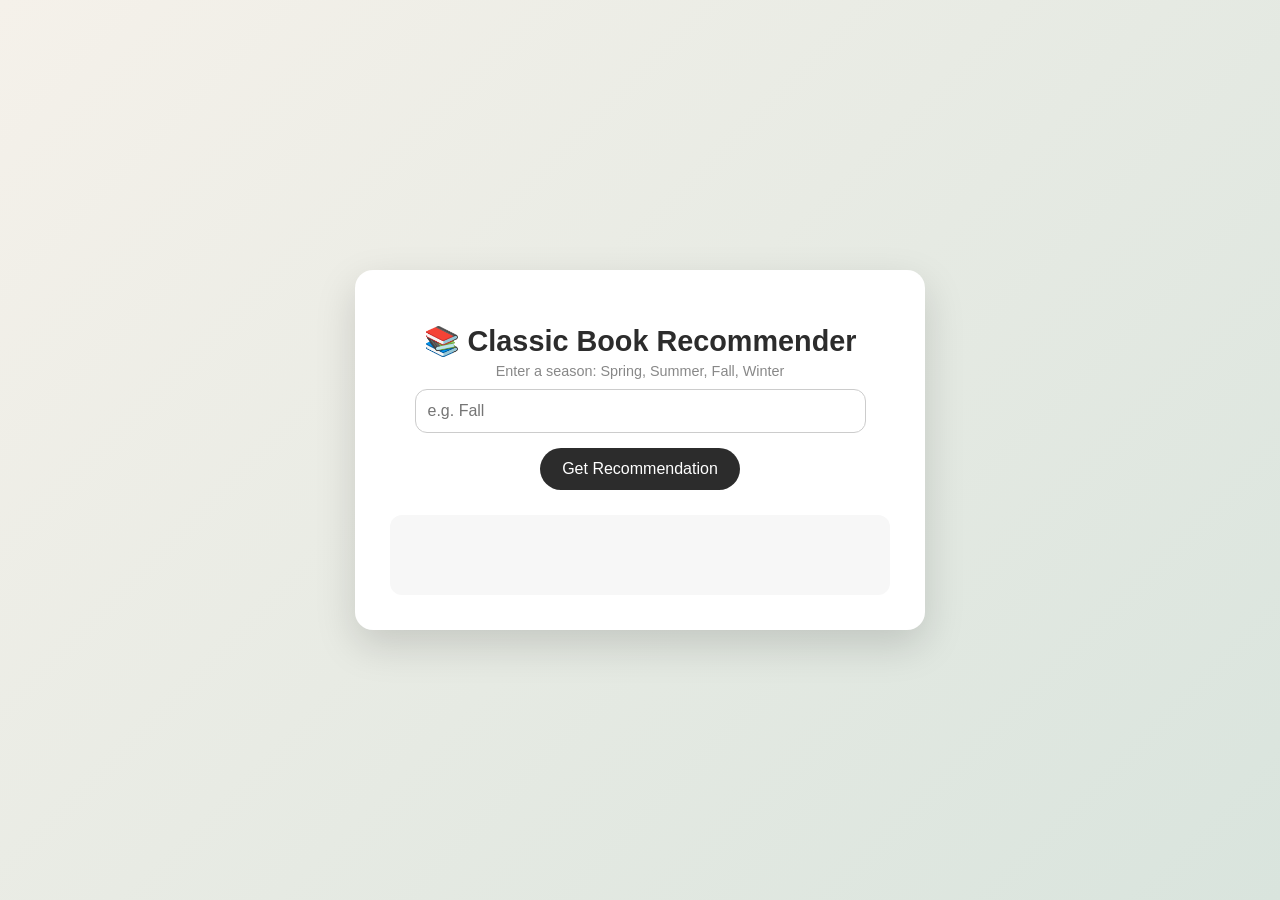
<file: ai.html>
<!DOCTYPE html>
<html lang="en">
<head>
<meta charset="UTF-8">
<meta name="viewport" content="width=device-width, initial-scale=1.0">
<title>Classic Book Recommender</title>

<style>
body {
    margin: 0;
    font-family: "Segoe UI", sans-serif;
    background: linear-gradient(135deg, #f5f1ea, #d9e4dd);
    display: flex;
    justify-content: center;
    align-items: center;
    height: 100vh;
}

/* Main App Card */
.app {
    width: 90%;
    max-width: 500px;
    background: white;
    padding: 35px;
    border-radius: 18px;
    box-shadow: 0 15px 40px rgba(0,0,0,0.15);
    text-align: center;
    transition: transform 0.2s ease;
}

.app:hover {
    transform: translateY(-3px);
}

/* Title */
h1 {
    margin-bottom: 5px;
    font-size: 1.8rem;
    color: #2c2c2c;
}

p {
    color: #666;
    margin-bottom: 20px;
}

/* Input */
input {
    width: 85%;
    padding: 12px;
    border-radius: 12px;
    border: 1px solid #ccc;
    outline: none;
    font-size: 1rem;
    transition: 0.2s;
}

input:focus {
    border-color: #555;
    box-shadow: 0 0 8px rgba(0,0,0,0.1);
}

/* Button */
button {
    margin-top: 15px;
    padding: 12px 22px;
    border: none;
    border-radius: 25px;
    background: #2c2c2c;
    color: white;
    font-size: 1rem;
    cursor: pointer;
    transition: 0.2s;
}

button:hover {
    background: #444;
    transform: scale(1.03);
}

/* Result Card */
#result {
    margin-top: 25px;
    padding: 20px;
    border-radius: 12px;
    background: #f7f7f7;
    font-size: 1.1rem;
    color: #333;
    min-height: 40px;
}

/* Small label style */
.label {
    font-size: 0.9rem;
    color: #888;
    margin-bottom: 10px;
}
</style>
</head>

<body>

<div class="app">
    <h1>📚 Classic Book Recommender</h1>
    <div class="label">Enter a season: Spring, Summer, Fall, Winter</div>

    <input type="text" id="seasonInput" placeholder="e.g. Fall">

    <br>

    <button onclick="recommendBook()">Get Recommendation</button>

    <div id="result"></div>
</div>

<script>
function recommendBook() {
    let input = document.getElementById("seasonInput").value.toLowerCase();
    let result = document.getElementById("result");

    const books = {
        spring: [
            "🌸 The Secret Garden by Frances Hodgson Burnett",
            "🌸 Anne of Green Gables by L. M. Montgomery",
            "🌸 A Room with a View by E. M. Forster",
            "🌸 The Wind in the Willows by Kenneth Grahame"
        ],
        summer: [
            "☀️ The Great Gatsby by F. Scott Fitzgerald",
            "☀️ To Kill a Mockingbird by Harper Lee",
            "☀️ Rebecca by Daphne du Maurier",
            "☀️ The Sun Also Rises by Ernest Hemingway"
        ],
        fall: [
            "🍂 Dracula by Bram Stoker",
            "🍂 Frankenstein by Mary Shelley",
            "🍂 The Picture of Dorian Gray by Oscar Wilde",
            "🍂 Jane Eyre by Charlotte Brontë"
        ],
        winter: [
            "❄️ Little Women by Louisa May Alcott",
            "❄️ A Christmas Carol by Charles Dickens",
            "❄️ The Lion, the Witch and the Wardrobe by C. S. Lewis",
            "❄️ The Giver by Lois Lowry"
        ]
    };

    if (books[input]) {
        let randomBook = books[input][Math.floor(Math.random() * books[input].length)];
        result.innerHTML = "✨ <strong>Your recommendation:</strong><br><br>" + randomBook;
    } else {
        result.innerHTML = "⚠️ Please enter: Spring, Summer, Fall, or Winter.";
    }
}
</script>

</body>
</html>
</file>
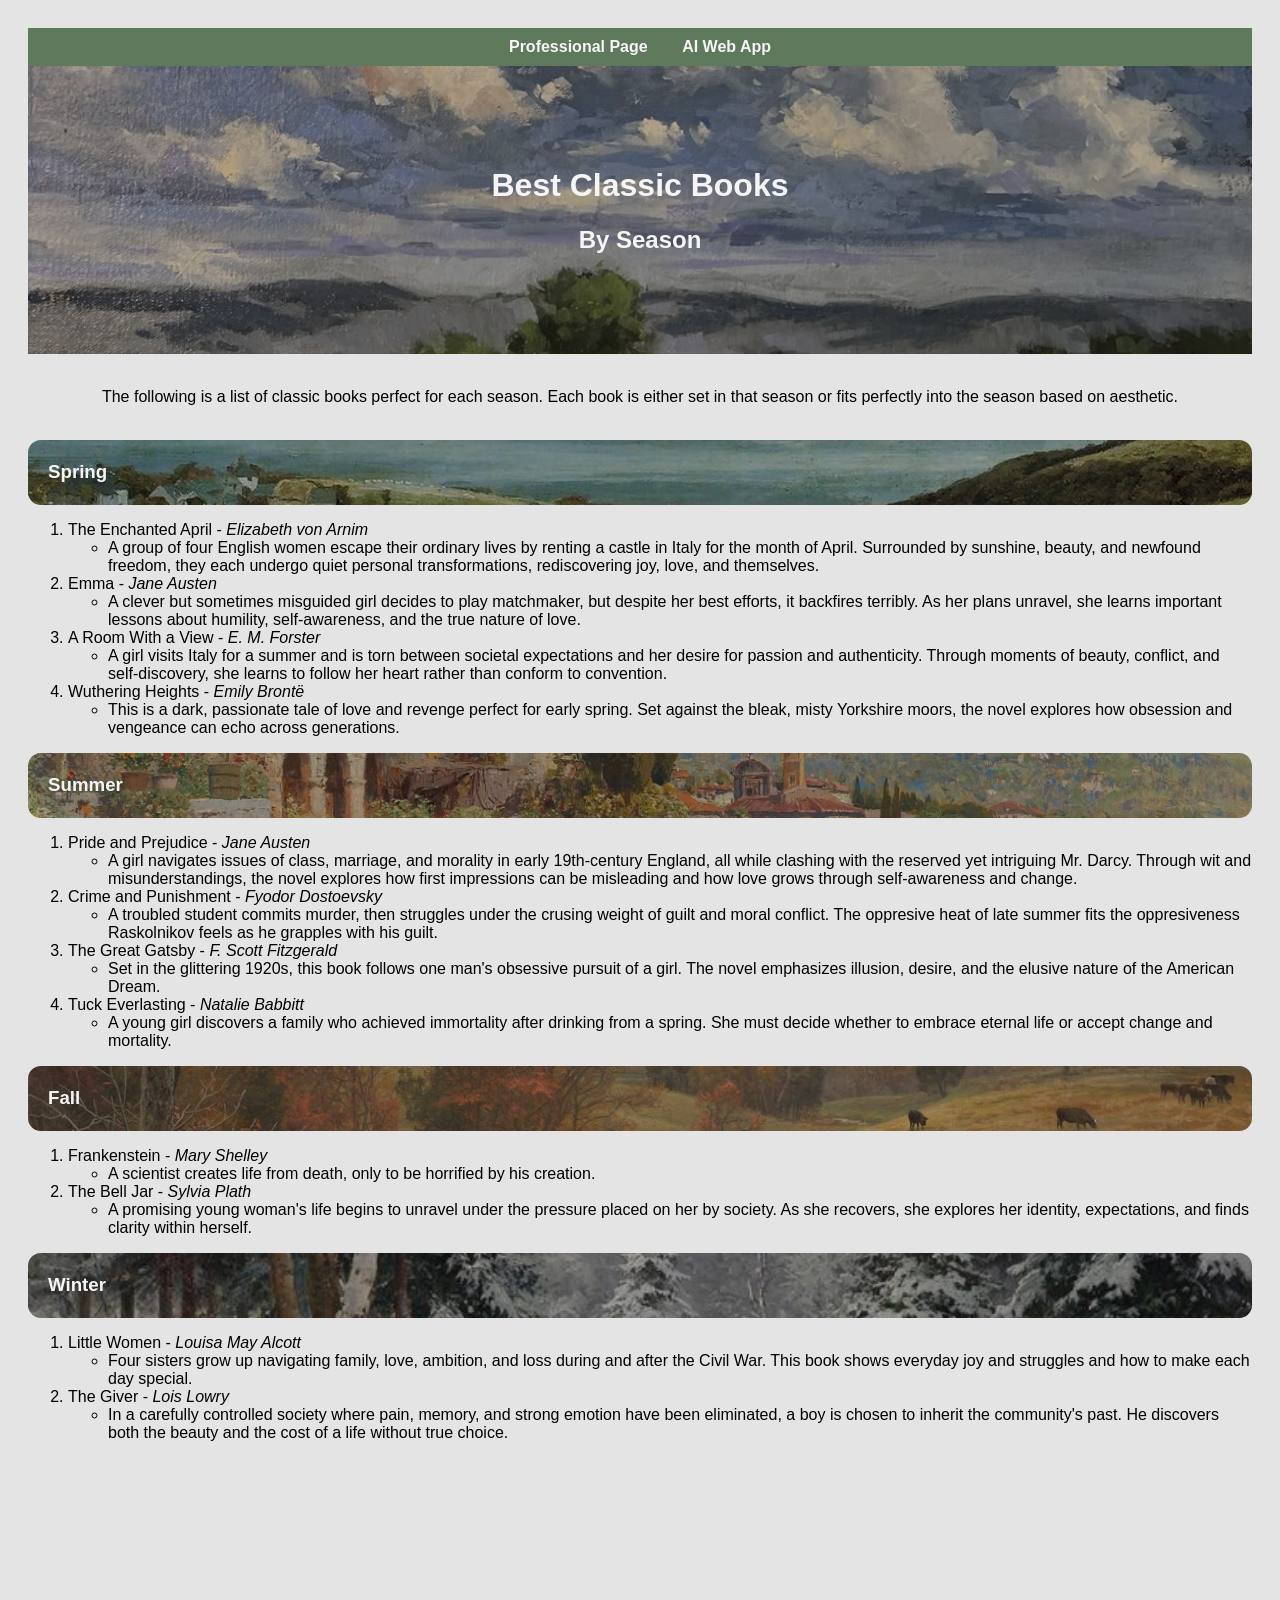
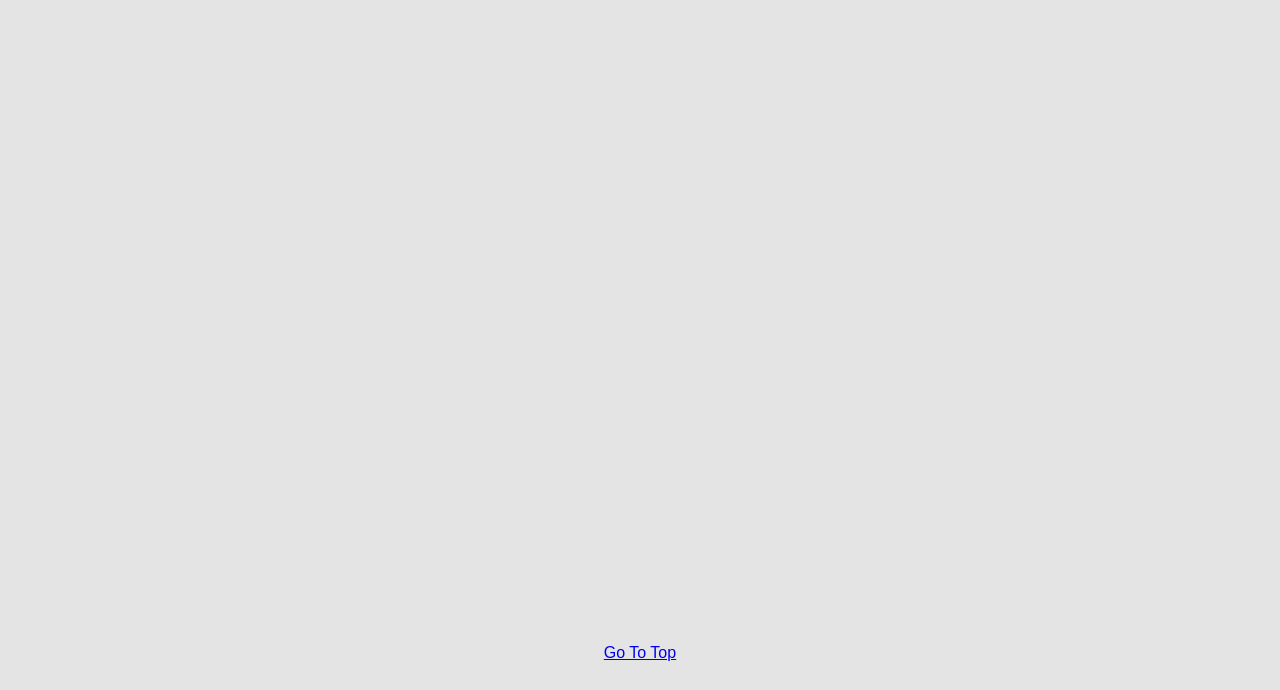
<file: fromscratch.html>
<!DOCTYPE html>
<html lang="en">
<head>
    <meta charset="UTF-8">
    <meta name="viewport" content="width=device-width, initial-scale=1.0">
    <title>Classic Books</title>
    <link rel="stylesheet" type="text/css" href="css/mystyles.css">
</head>
<body>
<!-- Navigation -->
 <nav class="navbar" id="top">
    <a href="index.html">Professional Page</a>
    <a href="ai.html">AI Web App</a>
 </nav>
<!-- Header -->
 <header class="site-header">
    <h1>Best Classic Books</h1>
    <h2>By Season</h2>
 </header>
<!-- Body -->
 <body class="body">
    <br>
    <p class="center-text">The following is a list of classic books perfect for each season. Each book is either set in that season or fits perfectly into the season based on aesthetic.</p>
    <br>
    <section class="season spring">
        <h3 class="heading">Spring</h3>
    </section>    
            <ol>
                <li>The Enchanted April - <em>Elizabeth von Arnim</em></li>
                    <ul>
                        <li>A group of four English women escape their ordinary lives by renting a castle in Italy for the month of April. Surrounded by sunshine, beauty, and newfound freedom, they each undergo quiet personal transformations, rediscovering joy, love, and themselves.</li>
                    </ul>
                </li>
                <li>Emma - <em>Jane Austen</em>
                    <ul>
                        <li>A clever but sometimes misguided girl decides to play matchmaker, but despite her best efforts, it backfires terribly. As her plans unravel, she learns important lessons about humility, self-awareness, and the true nature of love.</li>
                    </ul>
                </li>
                <li>A Room With a View - <em>E. M. Forster</em>
                    <ul>
                        <li>A girl visits Italy for a summer and is torn between societal expectations and her desire for passion and authenticity. Through moments of beauty, conflict, and self-discovery, she learns to follow her heart rather than conform to convention.</li>
                    </ul>
                </li>
                <li>Wuthering Heights - <em>Emily Brontë</em>
                    <ul>
                        <li>This is a dark, passionate tale of love and revenge perfect for early spring. Set against the bleak, misty Yorkshire moors, the novel explores how obsession and vengeance can echo across generations.</li>
                    </ul>
                </li>                
            </ol>
    <section class="season summer">
        <h3 class="heading">Summer</h3>
    </section>  
            <ol>
                <li>Pride and Prejudice - <em>Jane Austen</em>
                    <ul>
                        <li>A girl navigates issues of class, marriage, and morality in early 19th-century England, all while clashing with the reserved yet intriguing Mr. Darcy. Through wit and misunderstandings, the novel explores how first impressions can be misleading and how love grows through self-awareness and change.</li>
                    </ul>
                </li>
                <li>Crime and Punishment - <em>Fyodor Dostoevsky</em>
                    <ul>
                        <li>A troubled student commits murder, then struggles under the crusing weight of guilt and moral conflict. The oppresive heat of late summer fits the oppresiveness Raskolnikov feels as he grapples with his guilt.</li>
                    </ul>
                </li>
                <li>The Great Gatsby - <em>F. Scott Fitzgerald</em>
                    <ul>
                        <li>Set in the glittering 1920s, this book follows one man's obsessive pursuit of a girl. The novel emphasizes illusion, desire, and the elusive nature of the American Dream.</li>
                    </ul>
                </li>
                <li>Tuck Everlasting - <em>Natalie Babbitt</em>
                    <ul>
                        <li>A young girl discovers a family who achieved immortality after drinking from a spring. She must decide whether to embrace eternal life or accept change and mortality.</li>
                    </ul>
                </li>
            </ol>
    <section class="season fall">
        <h3 class="heading">Fall</h3>
    </section>  
            <ol>
                <li>Frankenstein - <em>Mary Shelley</em>
                    <ul>
                        <li>A scientist creates life from death, only to be horrified by his creation.</li>
                    </ul>
                </li>
                <li>The Bell Jar - <em>Sylvia Plath</em>
                    <ul>
                        <li>A promising young woman's life begins to unravel under the pressure placed on her by society. As she recovers, she explores her identity, expectations, and finds clarity within herself.</li>
                    </ul>
                </li>
            </ol>
        <section class="season winter">
        <h3 class="heading">Winter</h3>
    </section>  
            <ol>
                <li>Little Women - <em>Louisa May Alcott</em>
                    <ul>
                        <li>Four sisters grow up navigating family, love, ambition, and loss during and after the Civil War. This book shows everyday joy and struggles and how to make each day special.</li>
                    </ul>
                </li>
                <li>The Giver - <em>Lois Lowry</em>
                    <ul>
                        <li>In a carefully controlled society where pain, memory, and strong emotion have been eliminated, a boy is chosen to inherit the community's past. He discovers both the beauty and the cost of a life without true choice.</li>
                    </ul>
                </li>
            </ol>
    <!-- YouTube Video embedded -->
    <div class="video-container">
        <iframe width="560" height="315"
         src="https://www.youtube.com/embed/ffxZrh1spO4?si=8AuWsXjoT-ivSUD2"
         title="YouTube video player" frameborder="0" 
         allow="accelerometer; autoplay; clipboard-write; encrypted-media; gyroscope; picture-in-picture; web-share" 
         referrerpolicy="strict-origin-when-cross-origin" allowfullscreen>
        </iframe>
    </div>
    <div class="tableauPlaceholder" id='viz1776400711310' style='position: relative'><noscript><a href='#'><img alt='2009-2019 Bestselling Books by Genre and PriceThe highest rated books are not the most expensive. ' src='https:&#47;&#47;public.tableau.com&#47;static&#47;images&#47;Be&#47;BestsellingBooksbyGenreandPrice2009-2019&#47;BestsellersByCategory2009-2019&#47;1_rss.png' style='border: none' /></a></noscript><object class='tableauViz'  style='display:none;'><param name='host_url' value='https%3A%2F%2Fpublic.tableau.com%2F' /> <param name='embed_code_version' value='3' /> <param name='site_root' value='' /><param name='name' value='BestsellingBooksbyGenreandPrice2009-2019&#47;BestsellersByCategory2009-2019' /><param name='tabs' value='no' /><param name='toolbar' value='yes' /><param name='static_image' value='https:&#47;&#47;public.tableau.com&#47;static&#47;images&#47;Be&#47;BestsellingBooksbyGenreandPrice2009-2019&#47;BestsellersByCategory2009-2019&#47;1.png' /> <param name='animate_transition' value='yes' /><param name='display_static_image' value='yes' /><param name='display_spinner' value='yes' /><param name='display_overlay' value='yes' /><param name='display_count' value='yes' /><param name='language' value='en-US' /></object></div>                <script type='text/javascript'>                    var divElement = document.getElementById('viz1776400711310');                    var vizElement = divElement.getElementsByTagName('object')[0];                    vizElement.style.width='100%';vizElement.style.height=(divElement.offsetWidth*0.75)+'px';                    var scriptElement = document.createElement('script');                    scriptElement.src = 'https://public.tableau.com/javascripts/api/viz_v1.js';                    vizElement.parentNode.insertBefore(scriptElement, vizElement);                </script>
<br><br><br><br><br><br><br><br><br><br><br><br><br><br>
<!-- Footer -->
<div class="footer">
    <a href="#top">Go To Top</a>
</div>    
</body>
</html>
</file>
<file: css/mystyles.css>
body{
    font-family:'Segoe UI', Tahoma, Geneva, Verdana, sans-serif;
    background-color: rgb(228, 228, 228);
    padding-bottom: 20px;
    padding-left: 20px;
    padding-right: 20px;
    padding-top: 20px;
}

.site-header{
    position: relative;
    background-image: url("../assets/img/Books.webp");
    background-size: cover;
    background-position: center;
    background-repeat: no-repeat;

    color: whitesmoke;
    text-align: center;
    padding: 80px 20px;
    z-index: 1;
}

.site-header::before{
    content:"";
    position: absolute;
    top: 0;
    left: 0;
    right: 0;
    bottom: 0;
    background: rgba(0,0,0,0.3);
    z-index: 0;
}

.site-header h1,
.site-header h2{
    position: relative;
    z-index: 1;
}

.center-text{
    text-align: center;
}

.banner-img{
    display:block;
    margin: 0 auto;
    width: 100%;
    max-width: 1500px;
    height: 150px;
    object-fit: cover;
    border-radius: 10px;
}

.season{
    height: 65px;
    display: flex;
    justify-content: left;
    padding-left: 20px;
    align-items: center;
    color: whitesmoke;
    font-size:medium;
    font-weight: bold;
    background-size: cover;
    background-position: center;
    position: relative;
    border-radius: 13px;
    overflow: hidden;
}

.spring{
    background-image: url("../assets/img/Spring.jpg");
}

.summer{
    background-image: url("../assets/img/Summer.jpg");
}

.fall{
    background-image: url("../assets/img/Fall.jpg");
}

.winter{
    background-image: url("../assets/img/Winter.jpg");
}

.season::before{
    content:"";
    position: absolute;
    inset: 0;
    background: rgba(0,0,0,0.3)
}

.season h3 {
    position: relative;
    z-index: 1;
}

.video-container{
    position: relative;
    width: 100%;
    max-width: 800px;
    margin: 0 auto;
    aspect-ratio: 16/9;
}

.video-container iframe {
    width: 100%;
    height: 100%;
    border: none;
}

.footer{
    text-align: center;
    margin-top: 40px;
}

.navbar{
    text-align: center;
    background-color: rgba(35, 74, 33, 0.686);
    padding: 10px;
}

.navbar a{
    color: whitesmoke;
    text-decoration: none;
    margin: 0 15px;
    font-weight: bold;
}

.navbar a:hover{
    text-decoration: underline;
}

.tableauPlaceholder{
    max-width: 900px;
    margin: 40px auto;
}
</file>
